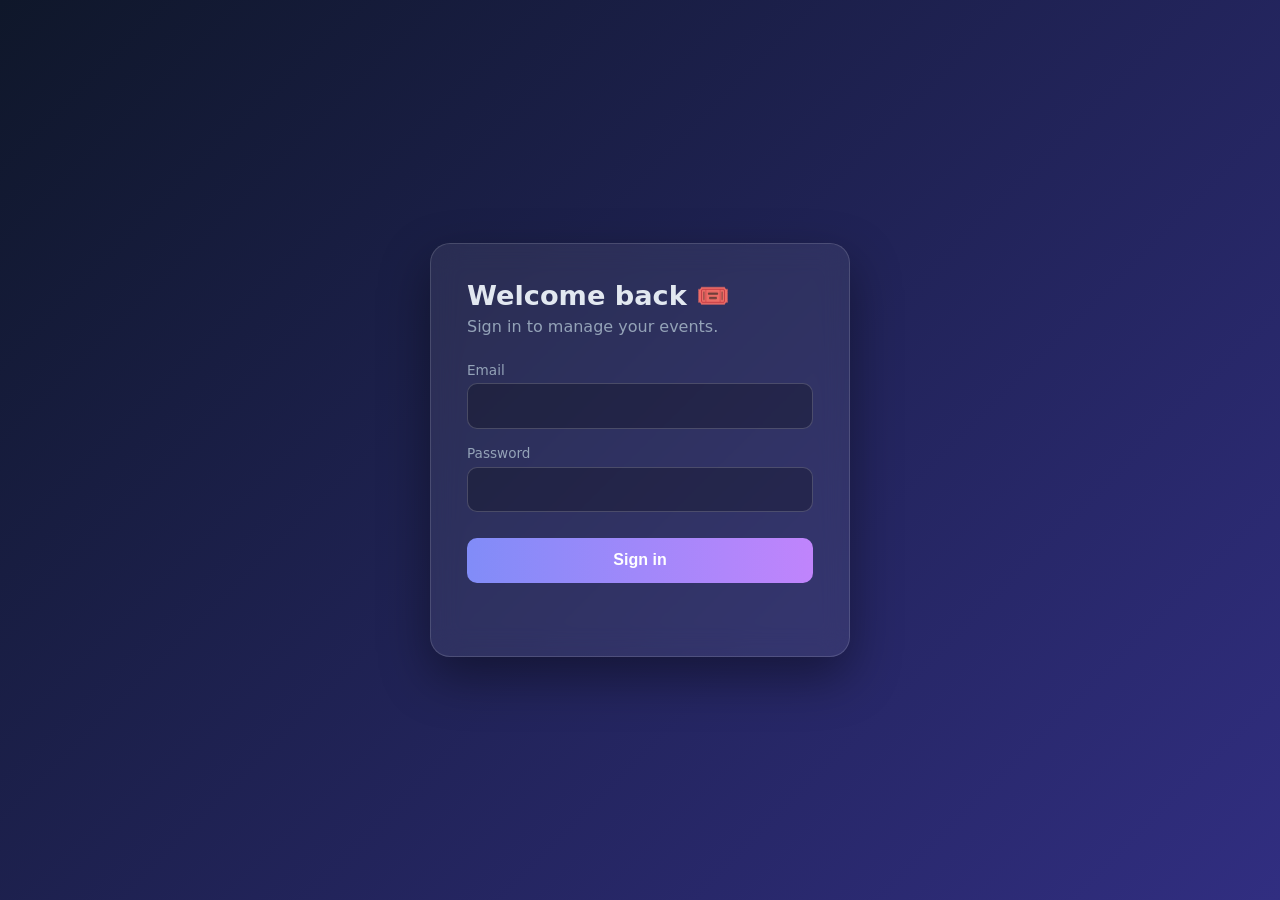
<file: AuthenticationModule/sample_frontend/index.html>
<!DOCTYPE html>
<html lang="en">
<head>
  <meta charset="UTF-8" />
  <meta name="viewport" content="width=device-width, initial-scale=1" />
  <title>Sign in · Event Management</title>
  <link rel="stylesheet" href="styles.css" />
</head>
<body>
  <main class="card">
    <h1>Welcome back 🎟️</h1>
    <p class="sub">Sign in to manage your events.</p>

    <form id="login-form" novalidate>
      <label for="username">Email</label>
      <input id="username" type="email" autocomplete="username" required />

      <label for="password">Password</label>
      <input id="password" type="password" autocomplete="current-password" required />

      <button id="submit" type="submit">Sign in</button>
      <p id="error" class="error" role="alert"></p>
    </form>
  </main>

  <script src="config.js"></script>
  <script src="login.js"></script>
</body>
</html>
</file>
<file: AuthenticationModule/sample_frontend/styles.css>
* { box-sizing: border-box; margin: 0; padding: 0; }

:root {
  --bg1: #0f172a;
  --bg2: #312e81;
  --accent: #818cf8;
  --accent2: #c084fc;
  --text: #e2e8f0;
  --muted: #94a3b8;
  --danger: #f87171;
}

body {
  min-height: 100vh;
  display: grid;
  place-items: center;
  padding: 1.5rem;
  font-family: system-ui, -apple-system, "Segoe UI", Roboto, sans-serif;
  color: var(--text);
  background: linear-gradient(135deg, var(--bg1), var(--bg2));
  background-attachment: fixed;
}

.card {
  width: 100%;
  max-width: 420px;
  padding: 2.25rem;
  border-radius: 20px;
  background: rgba(255, 255, 255, 0.07);
  border: 1px solid rgba(255, 255, 255, 0.14);
  backdrop-filter: blur(14px);
  box-shadow: 0 20px 50px rgba(0, 0, 0, 0.4);
  animation: rise 0.6s ease both;
}
.card.wide { max-width: 560px; }

@keyframes rise {
  from { opacity: 0; transform: translateY(18px); }
  to   { opacity: 1; transform: none; }
}

h1 { font-size: 1.7rem; margin-bottom: 0.3rem; }
.sub { color: var(--muted); margin-bottom: 1.6rem; }

label { display: block; font-size: 0.85rem; color: var(--muted); margin: 1rem 0 0.35rem; }

input {
  width: 100%;
  padding: 0.8rem 1rem;
  border-radius: 10px;
  border: 1px solid rgba(255, 255, 255, 0.18);
  background: rgba(0, 0, 0, 0.25);
  color: var(--text);
  font-size: 1rem;
  outline: none;
  transition: border-color 0.2s, box-shadow 0.2s;
}
input:focus { border-color: var(--accent); box-shadow: 0 0 0 3px rgba(129, 140, 248, 0.3); }

button, .btn {
  display: inline-block;
  width: 100%;
  margin-top: 1.6rem;
  padding: 0.85rem;
  border: 0;
  border-radius: 10px;
  font-size: 1rem;
  font-weight: 600;
  text-align: center;
  text-decoration: none;
  color: #fff;
  cursor: pointer;
  background: linear-gradient(90deg, var(--accent), var(--accent2));
  transition: transform 0.15s, opacity 0.2s;
}
button:hover { transform: translateY(-1px); }
button:disabled { opacity: 0.6; cursor: wait; transform: none; }
button.ghost {
  background: transparent;
  border: 1px solid rgba(255, 255, 255, 0.25);
  margin-top: 0.8rem;
}

.error {
  min-height: 1.3rem;
  margin-top: 1rem;
  color: var(--danger);
  font-size: 0.9rem;
}

/* welcome page */
.avatar {
  width: 76px; height: 76px;
  display: grid; place-items: center;
  margin-bottom: 1rem;
  border-radius: 50%;
  font-size: 2rem; font-weight: 700;
  background: linear-gradient(135deg, var(--accent), var(--accent2));
  box-shadow: 0 0 0 6px rgba(129, 140, 248, 0.2);
}
.wave { display: inline-block; animation: wave 1.8s ease-in-out infinite; transform-origin: 70% 70%; }
@keyframes wave {
  0%, 60%, 100% { transform: rotate(0); }
  10%, 30% { transform: rotate(14deg); }
  20%, 40% { transform: rotate(-8deg); }
  50% { transform: rotate(10deg); }
}

/* goodbye page */
.goodbye { text-align: center; }
.goodbye .btn { margin-top: 1rem; }
.smiley {
  font-size: 4.5rem;
  margin-bottom: 0.6rem;
  display: inline-block;
  animation: bob 2.4s ease-in-out infinite;
}
@keyframes bob {
  0%, 100% { transform: translateY(0) rotate(-4deg); }
  50% { transform: translateY(-10px) rotate(4deg); }
}

h2 { font-size: 0.8rem; text-transform: uppercase; letter-spacing: 0.08em; color: var(--muted); margin: 1.5rem 0 0.6rem; }

.chips { display: flex; flex-wrap: wrap; gap: 0.45rem; }
.chip {
  padding: 0.3rem 0.7rem;
  border-radius: 999px;
  font-size: 0.8rem;
  background: rgba(129, 140, 248, 0.18);
  border: 1px solid rgba(129, 140, 248, 0.4);
}
.chip.scope { background: rgba(192, 132, 252, 0.15); border-color: rgba(192, 132, 252, 0.4); }
.none { color: var(--muted); font-size: 0.9rem; }
</file>
